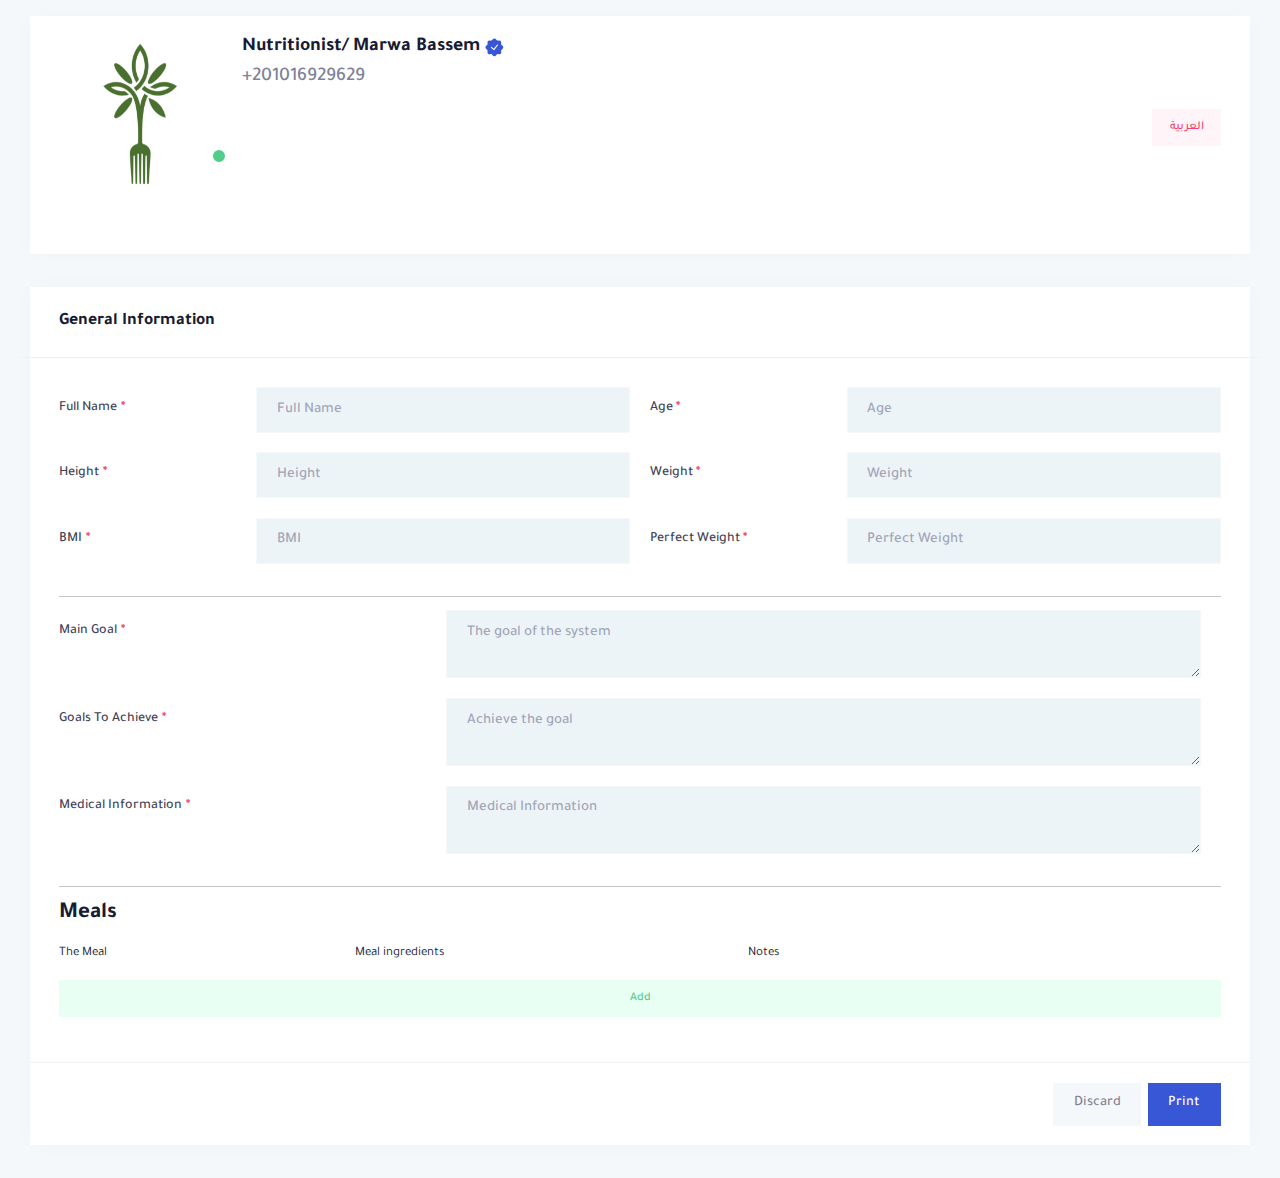
<file: index.html>
<!DOCTYPE html>
<html lang="en">

<head>
    <meta charset="UTF-8">
    <meta name="viewport" content="width=device-width, initial-scale=1.0">
    <title>Nutritionist Marwa Bassem</title>
    <link href="assets/css/style.bundle.css" rel='stylesheet'>
    <link rel="preconnect" href="https://fonts.googleapis.com">
    <link rel="preconnect" href="https://fonts.gstatic.com" crossorigin>
    <link href="https://fonts.googleapis.com/css2?family=Tajawal:wght@200;300;400;500;700;800;900&display=swap"
        rel="stylesheet">
    <!-- <link href='https://maxcdn.bootstrapcdn.com/bootstrap/4.3.1/css/bootstrap.min.css' rel='stylesheet'>
    <link href="assets/css/app.css" rel='stylesheet'> -->

    <script type='text/javascript' src='https://cdnjs.cloudflare.com/ajax/libs/jquery/3.2.1/jquery.min.js'></script>
    <script type='text/javascript' src='https://cdn.jsdelivr.net/npm/popper.js@1.16.0/dist/umd/popper.min.js'></script>
    <!-- <script type='text/javascript' src='https://maxcdn.bootstrapcdn.com/bootstrap/4.3.1/js/bootstrap.min.js'></script> -->
    <style>
        * {
            font-family: "Tajawal", sans-serif;
        }
    </style>
</head>

<body>
    <div class="container-xxl">
        <div class="card my-5 mb-xl-10">
            <div class="card-header align-items-center border-0 mt-4">
                <h3 class="card-title align-items-start flex-column">
                    <div class="d-flex flex-wrap flex-sm-nowrap mb-3">
                        <div class="me-7 mb-4">
                            <div class="symbol symbol-100px symbol-lg-160px symbol-fixed position-relative">
                                <img src="assets/media/logo.png" alt="image">
                                <div
                                    class="position-absolute translate-middle bottom-0 start-100 mb-6 bg-success rounded-circle border border-4 border-white h-20px w-20px">
                                </div>
                            </div>
                        </div>
                        <div class="flex-grow-1">
                            <div class="d-flex justify-content-between align-items-start flex-wrap mb-2">
                                <div class="d-flex flex-column">
                                    <div class="d-flex align-items-center mb-2">
                                        <a href="#" class="text-gray-900 text-hover-primary fs-2 fw-bolder me-1">
                                            Nutritionist/ Marwa Bassem
                                        </a>
                                        <a href="#">
                                            <span class="svg-icon svg-icon-1 svg-icon-primary">
                                                <svg xmlns="http://www.w3.org/2000/svg" width="24px" height="24px"
                                                    viewBox="0 0 24 24">
                                                    <path
                                                        d="M10.0813 3.7242C10.8849 2.16438 13.1151 2.16438 13.9187 3.7242V3.7242C14.4016 4.66147 15.4909 5.1127 16.4951 4.79139V4.79139C18.1663 4.25668 19.7433 5.83365 19.2086 7.50485V7.50485C18.8873 8.50905 19.3385 9.59842 20.2758 10.0813V10.0813C21.8356 10.8849 21.8356 13.1151 20.2758 13.9187V13.9187C19.3385 14.4016 18.8873 15.491 19.2086 16.4951V16.4951C19.7433 18.1663 18.1663 19.7433 16.4951 19.2086V19.2086C15.491 18.8873 14.4016 19.3385 13.9187 20.2758V20.2758C13.1151 21.8356 10.8849 21.8356 10.0813 20.2758V20.2758C9.59842 19.3385 8.50905 18.8873 7.50485 19.2086V19.2086C5.83365 19.7433 4.25668 18.1663 4.79139 16.4951V16.4951C5.1127 15.491 4.66147 14.4016 3.7242 13.9187V13.9187C2.16438 13.1151 2.16438 10.8849 3.7242 10.0813V10.0813C4.66147 9.59842 5.1127 8.50905 4.79139 7.50485V7.50485C4.25668 5.83365 5.83365 4.25668 7.50485 4.79139V4.79139C8.50905 5.1127 9.59842 4.66147 10.0813 3.7242V3.7242Z"
                                                        fill="#00A3FF"></path>
                                                    <path class="permanent"
                                                        d="M14.8563 9.1903C15.0606 8.94984 15.3771 8.9385 15.6175 9.14289C15.858 9.34728 15.8229 9.66433 15.6185 9.9048L11.863 14.6558C11.6554 14.9001 11.2876 14.9258 11.048 14.7128L8.47656 12.4271C8.24068 12.2174 8.21944 11.8563 8.42911 11.6204C8.63877 11.3845 8.99996 11.3633 9.23583 11.5729L11.3706 13.4705L14.8563 9.1903Z"
                                                        fill="white"></path>
                                                </svg>
                                            </span>
                                        </a>
                                    </div>
                                    <div class="fs-2 text-gray-600">
                                        <p>+201016929629</p>
                                    </div>
                                </div>
                            </div>
                        </div>
                    </div>
                </h3>
                <div class="card-toolbar">
                    <a href="ar.html" class="btn btn-sm btn-light-danger">
                        العربية
                        <!-- <img src="assets/media/ar.png" class="w-50px" alt="" srcset=""> -->
                    </a>
                </div>
            </div>
            <div class="card-body pt-9 pb-0 ">

            </div>
        </div>
        <div class="card mb-5 mb-xl-10">
            <div class="card-header border-0 cursor-pointer" role="button" data-bs-toggle="collapse"
                data-bs-target="#kt_account_profile_details" aria-expanded="true"
                aria-controls="kt_account_profile_details">
                <div class="card-title m-0">
                    <h3 class="fw-bolder m-0">General Information</h3>
                </div>
            </div>
            <div class="collapse show">

                <form id="form-data" class="form fv-plugins-bootstrap5 fv-plugins-framework" novalidate="novalidate">
                    <div class="card-body border-top p-9 row">
                        <div class="col-md-6">
                            <div class="row mb-6">
                                <label class="col-lg-4 col-form-label required fw-bold fs-6">Full Name</label>
                                <div class="col-lg-8 fv-row fv-plugins-icon-container">
                                    <input type="text" name="name"
                                        class="form-control form-control-lg form-control-solid" placeholder="Full Name"
                                        value="" />
                                </div>
                            </div>
                        </div>
                        <div class="col-md-6">
                            <div class="row mb-6">
                                <label class="col-lg-4 col-form-label required fw-bold fs-6">Age</label>
                                <div class="col-lg-8 fv-row fv-plugins-icon-container">
                                    <input type="number" name="age"
                                        class="form-control form-control-lg form-control-solid" placeholder="Age"
                                        value="" />
                                </div>
                            </div>
                        </div>
                        <div class="col-md-6">
                            <div class="row mb-6">
                                <label class="col-lg-4 col-form-label required fw-bold fs-6">Height</label>
                                <div class="col-lg-8 fv-row fv-plugins-icon-container">
                                    <input type="number" name="height"
                                        class="form-control form-control-lg form-control-solid" placeholder="Height"
                                        value="" />
                                </div>
                            </div>
                        </div>
                        <div class="col-md-6">
                            <div class="row mb-6">
                                <label class="col-lg-4 col-form-label required fw-bold fs-6">Weight</label>
                                <div class="col-lg-8 fv-row fv-plugins-icon-container">
                                    <input type="number" name="weight"
                                        class="form-control form-control-lg form-control-solid" placeholder="Weight"
                                        value="" />
                                </div>
                            </div>
                        </div>
                        <div class="col-md-6">
                            <div class="row mb-6">
                                <label class="col-lg-4 col-form-label required fw-bold fs-6">BMI</label>
                                <div class="col-lg-8 fv-row fv-plugins-icon-container">
                                    <input type="number" name="BMI"
                                        class="form-control form-control-lg form-control-solid" placeholder="BMI"
                                        value="" />
                                </div>
                            </div>
                        </div>
                        <div class="col-md-6">
                            <div class="row mb-6">
                                <label class="col-lg-4 col-form-label required fw-bold fs-6">Perfect Weight</label>
                                <div class="col-lg-8 fv-row fv-plugins-icon-container">
                                    <input type="number" name="perfect_weight"
                                        class="form-control form-control-lg form-control-solid"
                                        placeholder="Perfect Weight" value="" />
                                </div>
                            </div>
                        </div>
                        <div class="col-md-12">
                            <hr>
                        </div>
                        <div class="row mb-6">
                            <label class="col-lg-4 col-form-label required fw-bold fs-6">Main Goal</label>
                            <div class="col-lg-8 fv-row fv-plugins-icon-container">
                                <textarea name="system_goals" class="form-control form-control-lg form-control-solid"
                                    placeholder="The goal of the system"></textarea>
                            </div>
                        </div>

                        <div class="row mb-6">
                            <label class="col-lg-4 col-form-label required fw-bold fs-6">Goals To Achieve</label>
                            <div class="col-lg-8 fv-row fv-plugins-icon-container">
                                <textarea name="achieve_the_goal"
                                    class="form-control form-control-lg form-control-solid"
                                    placeholder="Achieve the goal"></textarea>
                            </div>
                        </div>
                        <div class="row mb-6">
                            <label class="col-lg-4 col-form-label required fw-bold fs-6">Medical Information</label>
                            <div class="col-lg-8 fv-row fv-plugins-icon-container">
                                <textarea name="main_information"
                                    class="form-control form-control-lg form-control-solid"
                                    placeholder="Medical Information"></textarea>
                            </div>
                        </div>

                        <div class="col-md-12">
                            <hr>
                        </div>
                        <div class="col-md-12">
                            <h1>Meals</h1>
                            <div class="row mt-5" id="mealRows">
                                <div class="col-md-3">The Meal</div>
                                <div class="col-md-4">Meal ingredients</div>
                                <div class="col-md-5">Notes</div>
                            </div>
                            <button type="button" id="add_meal"
                                class="my-5 btn btn-light-success btn-sm w-100">Add</button>
                        </div>
                    </div>

                    <div class="card-footer d-flex justify-content-end py-6 px-9">
                        <button type="reset" class="btn btn-light btn-active-light-primary me-2">Discard</button>

                        <button type="button" class="btn btn-primary" id="save">
                            Print
                        </button>
                    </div>
                </form>
            </div>
        </div>
    </div>
    <script src="https://code.jquery.com/jquery-3.6.0.min.js"></script>
    <script>
        document.getElementById('add_meal').addEventListener('click', function () {
            var mealRows = document.getElementById('mealRows');
            var newRow = document.createElement('div');
            newRow.className = 'row mt-2 meal-row';
            newRow.innerHTML = `
                <div class="col-md-3">
                    <input type="text" name="meals[][meal]" class="form-control form-control-lg form-control-solid" placeholder="Meal">
                </div>
                <div class="col-md-4">
                    <textarea  class="form-control form-control-lg form-control-solid" name="meals[][ingredients]" placeholder="Meal ingredients"></textarea>
                </div>
                <div class="col-md-4">
                    <textarea class="form-control form-control-lg form-control-solid" name="meals[][notes]" placeholder="Notes"></textarea>
                </div>
                <div class="col-md-1">
                    <button type="button" class="btn btn-delete btn-danger btn-sm">Delete</button>
                </div>
                <div class="col-md-12"><hr></div>
            `;
            mealRows.appendChild(newRow);
            newRow.querySelector('.btn-delete').addEventListener('click', function () {
                newRow.remove(); // Remove the entire row when delete button is clicked
            });
        });
        document.querySelectorAll('.btn-delete').forEach(function (button) {
            button.addEventListener('click', function () {
                button.closest('.meal-row').remove(); // Find the parent row and remove it
            });
        });
        document.getElementById('save').addEventListener('click', function () {
            var formData = {}; // Initialize an empty object to store form data

            // Get fixed form fields data
            var fixedFields = document.getElementById('form-data').querySelectorAll('input[type="text"], input[type="number"], textarea');
            fixedFields.forEach(function (field) {
                formData[field.name] = field.value;
            });

            // Get meal rows data
            formData.meals = []; // Initialize meals array
            var mealRows = document.querySelectorAll('.meal-row');
            mealRows.forEach(function (row) {
                var meal = {};
                meal.meal = row.querySelector('input[name^="meals["][name$="][meal]"]').value;
                meal.ingredients = row.querySelector('textarea[name^="meals["][name$="][ingredients]"]').value;
                meal.notes = row.querySelector('textarea[name^="meals["][name$="][notes]"]').value;
                formData.meals.push(meal);
            });

            // Store the data in localStorage
            localStorage.setItem('formData', JSON.stringify(formData));

            // Redirect to the other page
            window.location.href = 'print.html';
            // print_page(formData)
        });

    </script>
</body>

</html>
</file>
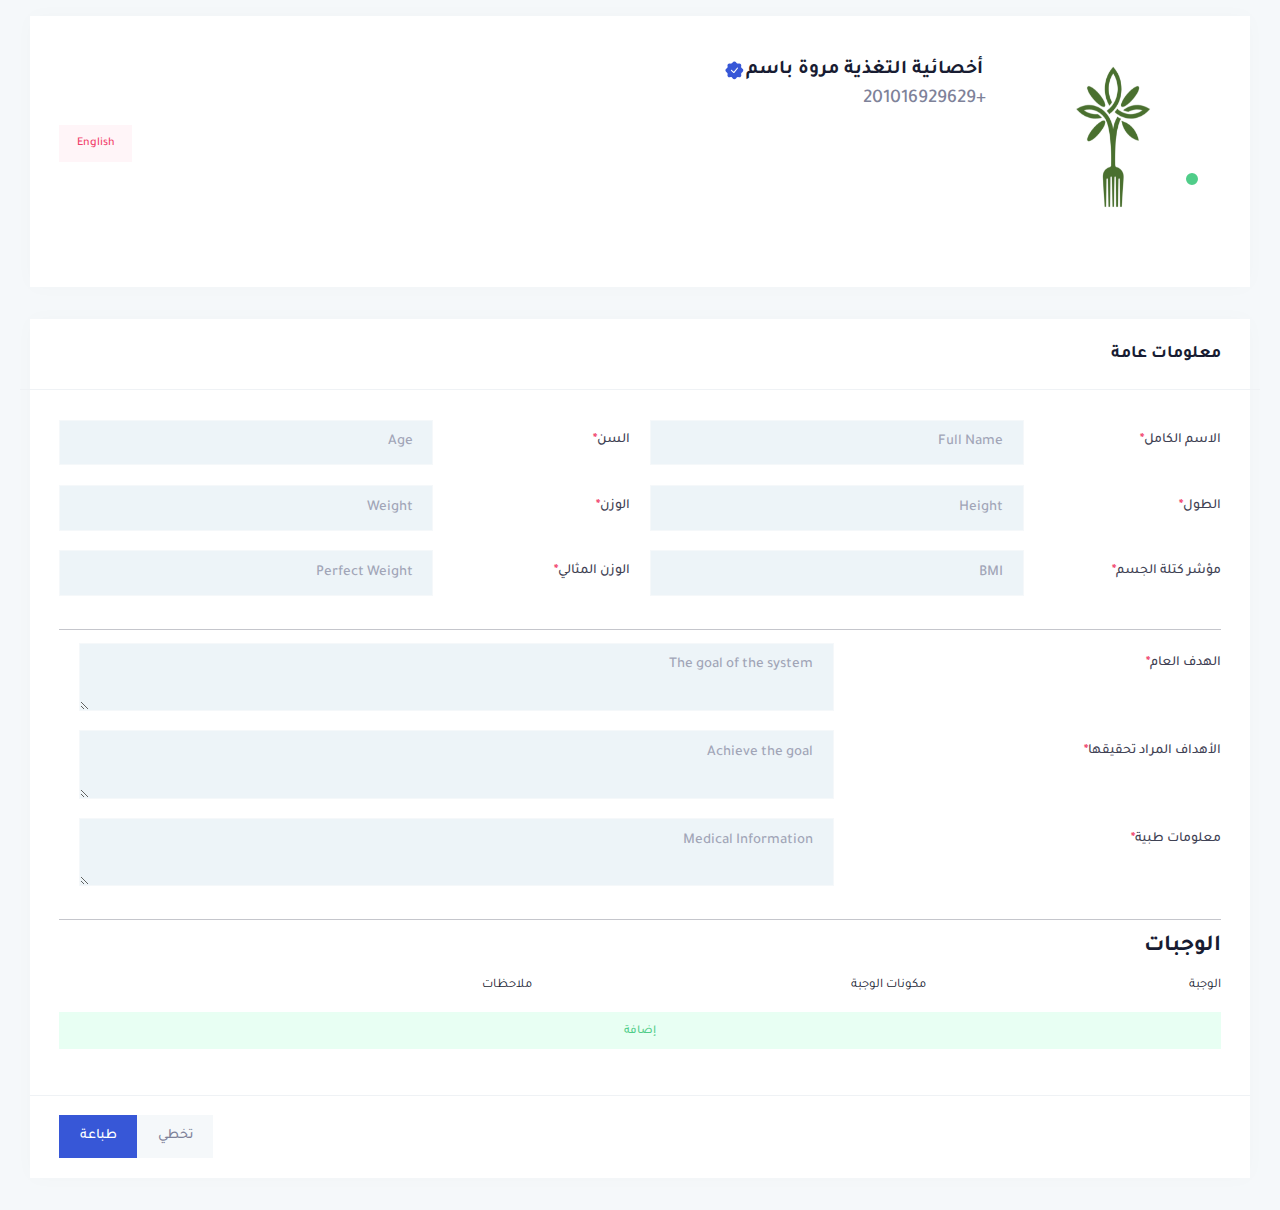
<file: ar.html>
<!DOCTYPE html>
<html lang="en">

<head>
    <meta charset="UTF-8">
    <meta name="viewport" content="width=device-width, initial-scale=1.0">
    <title>أخصائية التغذية مروة باسم</title>
    <link href="assets/css/style.bundle.css" rel='stylesheet'>

    <!-- <link href='https://maxcdn.bootstrapcdn.com/bootstrap/4.3.1/css/bootstrap.min.css' rel='stylesheet'>
    <link href="assets/css/app.css" rel='stylesheet'> -->
    <link rel="preconnect" href="https://fonts.googleapis.com">
    <link rel="preconnect" href="https://fonts.gstatic.com" crossorigin>
    <link href="https://fonts.googleapis.com/css2?family=Tajawal:wght@200;300;400;500;700;800;900&display=swap"
        rel="stylesheet">
    <script type='text/javascript' src='https://cdnjs.cloudflare.com/ajax/libs/jquery/3.2.1/jquery.min.js'></script>
    <script type='text/javascript' src='https://cdn.jsdelivr.net/npm/popper.js@1.16.0/dist/umd/popper.min.js'></script>
    <!-- <script type='text/javascript' src='https://maxcdn.bootstrapcdn.com/bootstrap/4.3.1/js/bootstrap.min.js'></script> -->
    <style>
        * {
            font-family: "Tajawal", sans-serif;
        }
    </style>
</head>

<body style="direction: rtl;">
    <div class="container-xxl">
        <div class="card my-5 mb-xl-10">
            <div class="card-header align-items-center border-0 mt-4">
                <h3 class="card-title align-items-start flex-column">
                    <div class="d-flex flex-wrap flex-sm-nowrap mb-3">
                        <div class="m-7">
                            <div class="symbol symbol-100px symbol-lg-160px symbol-fixed position-relative">
                                <img src="assets/media/logo.png" alt="image">
                                <div
                                    class="position-absolute translate-middle bottom-0 start-100 mb-6 bg-success rounded-circle border border-4 border-white h-20px w-20px">
                                </div>
                            </div>
                        </div>
                        <div class="flex-grow-1 m-7">
                            <div class="d-flex justify-content-between align-items-start flex-wrap mb-2">
                                <div class="d-flex flex-column">
                                    <div class="d-flex align-items-center mb-2">
                                        <a href="#" class="text-gray-900 text-hover-primary fs-2 fw-bolder me-1">
                                            أخصائية التغذية مروة باسم
                                        </a>
                                        <a href="#">
                                            <span class="svg-icon svg-icon-1 svg-icon-primary">
                                                <svg xmlns="http://www.w3.org/2000/svg" width="24px" height="24px"
                                                    viewBox="0 0 24 24">
                                                    <path
                                                        d="M10.0813 3.7242C10.8849 2.16438 13.1151 2.16438 13.9187 3.7242V3.7242C14.4016 4.66147 15.4909 5.1127 16.4951 4.79139V4.79139C18.1663 4.25668 19.7433 5.83365 19.2086 7.50485V7.50485C18.8873 8.50905 19.3385 9.59842 20.2758 10.0813V10.0813C21.8356 10.8849 21.8356 13.1151 20.2758 13.9187V13.9187C19.3385 14.4016 18.8873 15.491 19.2086 16.4951V16.4951C19.7433 18.1663 18.1663 19.7433 16.4951 19.2086V19.2086C15.491 18.8873 14.4016 19.3385 13.9187 20.2758V20.2758C13.1151 21.8356 10.8849 21.8356 10.0813 20.2758V20.2758C9.59842 19.3385 8.50905 18.8873 7.50485 19.2086V19.2086C5.83365 19.7433 4.25668 18.1663 4.79139 16.4951V16.4951C5.1127 15.491 4.66147 14.4016 3.7242 13.9187V13.9187C2.16438 13.1151 2.16438 10.8849 3.7242 10.0813V10.0813C4.66147 9.59842 5.1127 8.50905 4.79139 7.50485V7.50485C4.25668 5.83365 5.83365 4.25668 7.50485 4.79139V4.79139C8.50905 5.1127 9.59842 4.66147 10.0813 3.7242V3.7242Z"
                                                        fill="#00A3FF"></path>
                                                    <path class="permanent"
                                                        d="M14.8563 9.1903C15.0606 8.94984 15.3771 8.9385 15.6175 9.14289C15.858 9.34728 15.8229 9.66433 15.6185 9.9048L11.863 14.6558C11.6554 14.9001 11.2876 14.9258 11.048 14.7128L8.47656 12.4271C8.24068 12.2174 8.21944 11.8563 8.42911 11.6204C8.63877 11.3845 8.99996 11.3633 9.23583 11.5729L11.3706 13.4705L14.8563 9.1903Z"
                                                        fill="white"></path>
                                                </svg>
                                            </span>
                                        </a>
                                    </div>
                                    <div class="fs-2 text-gray-600">
                                        <p>+201016929629</p>
                                    </div>
                                </div>
                            </div>
                        </div>
                    </div>
                </h3>
                <div class="card-toolbar">
                    <a href="index.html" class="btn btn-sm btn-light-danger">
                        English
                        <!-- <img src="assets/media/en.png" class="w-50px" alt="" srcset=""> -->
                    </a>
                </div>
            </div>
            <div class="card-body pt-9 pb-0 ">

            </div>
        </div>
        <div class="card mb-5 mb-xl-10">
            <div class="card-header border-0 cursor-pointer" role="button" data-bs-toggle="collapse"
                data-bs-target="#kt_account_profile_details" aria-expanded="true"
                aria-controls="kt_account_profile_details">
                <div class="card-title m-0">
                    <h3 class="fw-bolder m-0">معلومات عامة</h3>
                </div>
            </div>
            <div class="collapse show">

                <form id="form-data" class="form fv-plugins-bootstrap5 fv-plugins-framework" novalidate="novalidate">
                    <div class="card-body border-top p-9 row">
                        <div class="col-md-6">
                            <div class="row mb-6">
                                <label class="col-lg-4 col-form-label required fw-bold fs-6">الاسم الكامل</label>
                                <div class="col-lg-8 fv-row fv-plugins-icon-container">
                                    <input type="text" name="name"
                                        class="form-control form-control-lg form-control-solid" placeholder="Full Name"
                                        value="" />
                                </div>
                            </div>
                        </div>
                        <div class="col-md-6">
                            <div class="row mb-6">
                                <label class="col-lg-4 col-form-label required fw-bold fs-6">السن</label>
                                <div class="col-lg-8 fv-row fv-plugins-icon-container">
                                    <input type="number" name="age"
                                        class="form-control form-control-lg form-control-solid" placeholder="Age"
                                        value="" />
                                </div>
                            </div>
                        </div>
                        <div class="col-md-6">
                            <div class="row mb-6">
                                <label class="col-lg-4 col-form-label required fw-bold fs-6">الطول</label>
                                <div class="col-lg-8 fv-row fv-plugins-icon-container">
                                    <input type="number" name="height"
                                        class="form-control form-control-lg form-control-solid" placeholder="Height"
                                        value="" />
                                </div>
                            </div>
                        </div>
                        <div class="col-md-6">
                            <div class="row mb-6">
                                <label class="col-lg-4 col-form-label required fw-bold fs-6">الوزن</label>
                                <div class="col-lg-8 fv-row fv-plugins-icon-container">
                                    <input type="number" name="weight"
                                        class="form-control form-control-lg form-control-solid" placeholder="Weight"
                                        value="" />
                                </div>
                            </div>
                        </div>
                        <div class="col-md-6">
                            <div class="row mb-6">
                                <label class="col-lg-4 col-form-label required fw-bold fs-6">مؤشر كتلة الجسم</label>
                                <div class="col-lg-8 fv-row fv-plugins-icon-container">
                                    <input type="number" name="BMI"
                                        class="form-control form-control-lg form-control-solid" placeholder="BMI"
                                        value="" />
                                </div>
                            </div>
                        </div>
                        <div class="col-md-6">
                            <div class="row mb-6">
                                <label class="col-lg-4 col-form-label required fw-bold fs-6">الوزن المثالي</label>
                                <div class="col-lg-8 fv-row fv-plugins-icon-container">
                                    <input type="number" name="perfect_weight"
                                        class="form-control form-control-lg form-control-solid"
                                        placeholder="Perfect Weight" value="" />
                                </div>
                            </div>
                        </div>
                        <div class="col-md-12">
                            <hr>
                        </div>
                        <div class="row mb-6">
                            <label class="col-lg-4 col-form-label required fw-bold fs-6">الهدف العام</label>
                            <div class="col-lg-8 fv-row fv-plugins-icon-container">
                                <textarea name="system_goals" class="form-control form-control-lg form-control-solid"
                                    placeholder="The goal of the system"></textarea>
                            </div>
                        </div>

                        <div class="row mb-6">
                            <label class="col-lg-4 col-form-label required fw-bold fs-6">الأهداف المراد
                                تحقيقها</label>
                            <div class="col-lg-8 fv-row fv-plugins-icon-container">
                                <textarea name="achieve_the_goal"
                                    class="form-control form-control-lg form-control-solid"
                                    placeholder="Achieve the goal"></textarea>
                            </div>
                        </div>
                        <div class="row mb-6">
                            <label class="col-lg-4 col-form-label required fw-bold fs-6">معلومات طبية</label>
                            <div class="col-lg-8 fv-row fv-plugins-icon-container">
                                <textarea name="main_information"
                                    class="form-control form-control-lg form-control-solid"
                                    placeholder="Medical Information"></textarea>
                            </div>
                        </div>

                        <div class="col-md-12">
                            <hr>
                        </div>
                        <div class="col-md-12">
                            <h1>الوجبات</h1>
                            <div class="row mt-5" id="mealRows">
                                <div class="col-md-3">الوجبة</div>
                                <div class="col-md-4">مكونات الوجبة</div>
                                <div class="col-md-5">ملاحظات</div>
                            </div>
                            <button type="button" id="add_meal"
                                class="my-5 btn btn-light-success btn-sm w-100">إضافة</button>
                        </div>
                    </div>

                    <div class="card-footer d-flex justify-content-end py-6 px-9">
                        <button type="reset" class="btn btn-light btn-active-light-primary me-2">تخطي</button>

                        <button type="button" class="btn btn-primary" id="save">
                            طباعة
                        </button>
                    </div>
                </form>
            </div>
        </div>
    </div>
    <script src="https://code.jquery.com/jquery-3.6.0.min.js"></script>
    <script>
        document.getElementById('add_meal').addEventListener('click', function () {
            var mealRows = document.getElementById('mealRows');
            var newRow = document.createElement('div');
            newRow.className = 'row mt-2 meal-row';
            newRow.innerHTML = `
                <div class="col-md-3">
                    <input type="text" name="meals[][meal]" class="form-control form-control-lg form-control-solid" placeholder="Meal">
                </div>
                <div class="col-md-4">
                    <textarea  class="form-control form-control-lg form-control-solid" name="meals[][ingredients]" placeholder="Meal ingredients"></textarea>
                </div>
                <div class="col-md-4">
                    <textarea class="form-control form-control-lg form-control-solid" name="meals[][notes]" placeholder="Notes"></textarea>
                </div>
                <div class="col-md-1">
                    <button type="button" class="btn btn-delete btn-danger btn-sm">Delete</button>
                </div>
                <div class="col-md-12"><hr></div>
            `;
            mealRows.appendChild(newRow);
            newRow.querySelector('.btn-delete').addEventListener('click', function () {
                newRow.remove(); // Remove the entire row when delete button is clicked
            });
        });
        document.querySelectorAll('.btn-delete').forEach(function (button) {
            button.addEventListener('click', function () {
                button.closest('.meal-row').remove(); // Find the parent row and remove it
            });
        });
        document.getElementById('save').addEventListener('click', function () {
            var formData = {}; // Initialize an empty object to store form data

            // Get fixed form fields data
            var fixedFields = document.getElementById('form-data').querySelectorAll('input[type="text"], input[type="number"], textarea');
            fixedFields.forEach(function (field) {
                formData[field.name] = field.value;
            });

            // Get meal rows data
            formData.meals = []; // Initialize meals array
            var mealRows = document.querySelectorAll('.meal-row');
            mealRows.forEach(function (row) {
                var meal = {};
                meal.meal = row.querySelector('input[name^="meals["][name$="][meal]"]').value;
                meal.ingredients = row.querySelector('textarea[name^="meals["][name$="][ingredients]"]').value;
                meal.notes = row.querySelector('textarea[name^="meals["][name$="][notes]"]').value;
                formData.meals.push(meal);
            });

            // Store the data in localStorage
            localStorage.setItem('formData', JSON.stringify(formData));

            // Redirect to the other page
            window.location.href = 'print-ar.html';
            // print_page(formData)
        });

    </script>
</body>

</html>
</file>
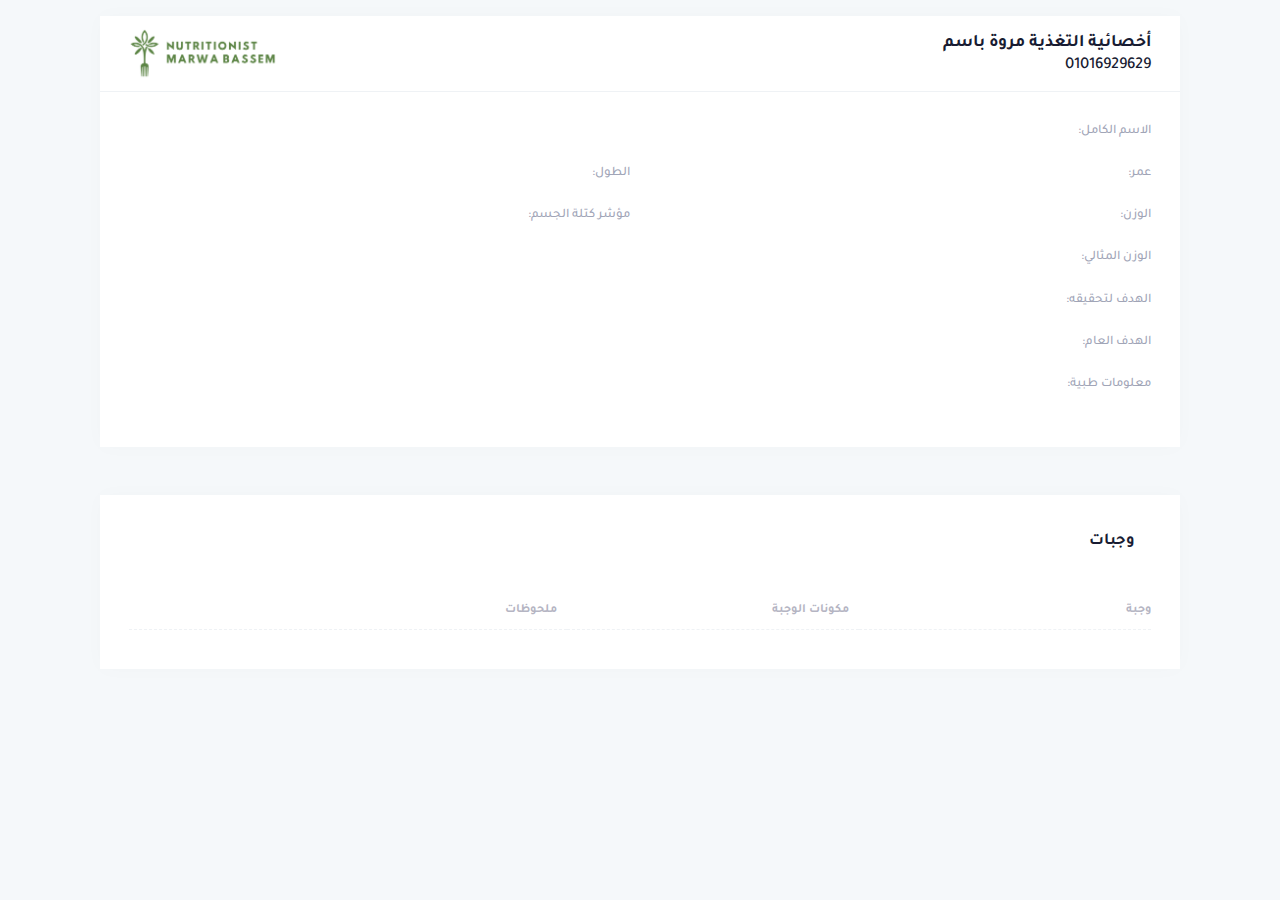
<file: print-ar.html>
<!DOCTYPE html>
<html lang="en">

<head>
    <meta charset="UTF-8">
    <meta name="viewport" content="width=device-width, initial-scale=1.0">
    <title>أخصائية التغذية مروة باسم</title>
    <link href="assets/css/style.bundle.css" rel='stylesheet'>
    <link rel="preconnect" href="https://fonts.googleapis.com">
    <link rel="preconnect" href="https://fonts.gstatic.com" crossorigin>
    <link href="https://fonts.googleapis.com/css2?family=Tajawal:wght@200;300;400;500;700;800;900&display=swap"
        rel="stylesheet">
    <style>
        * {
            font-family: "Tajawal", sans-serif;
        }

        @media print {

            /* Ensure each card is on a separate page */
            .card+.card {
                page-break-before: always;
            }
        }
    </style>
</head>

<body style="direction: rtl;">
    <div class="container">
        <div class="card mb-5 mb-xl-10 mt-5">
            <div class="card-header cursor-pointer">
                <div class="card-title m-0 d-flex flex-column mt-5">
                    <h3 class="fw-bolder m-0">أخصائية التغذية مروة باسم
                    </h3>
                    <p>01016929629</p>
                </div>
                <div>
                    <img src="assets/media/logo-3.png" class="w-150px" alt="" srcset="">
                </div>
            </div>
            <div class="card-body p-9 row">
                <div class="col-12 mb-7">
                    <label class="col-lg-4 fw-bold text-muted">الاسم الكامل:</label>
                    <div class="col-lg-8">
                        <span class="fw-bolder fs-6 text-gray-800" id="name"></span>
                    </div>
                </div>


                <div class="col-6 mb-7">
                    <label class="col-lg-4 fw-bold text-muted">عمر:</label>
                    <div class="col-lg-8 fv-row">
                        <span class="fw-bold text-gray-800 fs-6" id="age"></span>
                    </div>
                </div>
                <div class="col-6 mb-7">
                    <label class="col-lg-4 fw-bold text-muted">الطول:</label>
                    <div class="col-lg-8">
                        <span class="fw-bold fs-6 text-gray-800 text-hover-primary" id="height">
                        </span>
                    </div>
                </div>
                <div class="col-6 mb-7">
                    <label class="col-lg-4 fw-bold text-muted">الوزن:</label>
                    <div class="col-lg-8">
                        <span class="fw-bold fs-6 text-gray-800 text-hover-primary" id="weight">
                        </span>
                    </div>
                </div>
                <div class="col-6 mb-7">
                    <label class="col-lg-4 fw-bold text-muted">مؤشر كتلة الجسم:</label>
                    <div class="col-lg-8">
                        <span class="fw-bold fs-6 text-gray-800 text-hover-primary" id="BMI">
                        </span>
                    </div>
                </div>
                <div class="col-6 mb-7">
                    <label class="col-lg-4 fw-bold text-muted">الوزن المثالي:</label>
                    <div class="col-lg-8">
                        <span class="fw-bold fs-6 text-gray-800 text-hover-primary" id="perfect_weight">
                        </span>
                    </div>
                </div>
                <div class="row mb-7">
                    <label class="col-lg-4 fw-bold text-muted">الهدف لتحقيقه:</label>
                    <div class="col-lg-8">
                        <span class="fw-bold fs-6 text-gray-800 text-hover-primary" id="achieve_the_goal">
                        </span>
                    </div>
                </div>

                <div class="row mb-7">
                    <label class="col-lg-4 fw-bold text-muted">الهدف العام:</label>
                    <div class="col-lg-8">
                        <span class="fw-bold fs-6 text-gray-800 text-hover-primary" id="system_goals">
                        </span>
                    </div>
                </div>
                <div class="row mb-7">
                    <label class="col-lg-4 fw-bold text-muted">معلومات طبية:</label>
                    <div class="col-lg-8">
                        <span class="fw-bold fs-6 text-gray-800 text-hover-primary" id="main_information">
                        </span>
                    </div>
                </div>
                <!-- <div class="notice d-flex bg-light-warning rounded border-warning border border-dashed p-6">
                    <span class="svg-icon svg-icon-2tx svg-icon-warning me-4">
                        <svg xmlns="http://www.w3.org/2000/svg" width="24" height="24" viewBox="0 0 24 24" fill="none">
                            <rect opacity="0.3" x="2" y="2" width="20" height="20" rx="10" fill="black"></rect>
                            <rect x="11" y="14" width="7" height="2" rx="1" transform="rotate(-90 11 14)" fill="black">
                            </rect>
                            <rect x="11" y="17" width="2" height="2" rx="1" transform="rotate(-90 11 17)" fill="black">
                            </rect>
                        </svg>
                    </span>
                    <div class="d-flex flex-stack flex-grow-1">
                        <div class="fw-bold">
                            <h4 class="text-gray-900 fw-bolder">We need your attention!</h4>
                            <div class="fs-6 text-gray-700">Your payment was declined. To start using tools, please
                                <a class="fw-bolder" href="../../demo1/dist/account/billing.html">Add Payment
                                    Method</a>.
                            </div>
                        </div>
                    </div>
                </div> -->
            </div>
        </div>
        <div class="card card-flush mb-5 mt-15">
            <div class="card-header pt-7">
                <h3 class="card-title align-items-start flex-column">
                    <span class="card-label fw-bolder text-dark">وجبات</span>
                </h3>
            </div>
            <div class="card-body">
                <div class="no-footer">
                    <div class="table-responsive">
                        <table class="table align-middle table-row-dashed fs-6 gy-3 " id="">
                            <thead>
                                <tr class="text-gray-400 fw-bolder fs-7 text-uppercase gs-0">
                                    <th class="min-w-100px ">وجبة</th>
                                    <th class="pe-3 min-w-100px">مكونات الوجبة</th>
                                    <th class="pe-3 min-w-150px sorting">ملحوظات</th>
                                </tr>
                            </thead>
                            <tbody class="fw-bolder text-gray-600" id="TableBody">

                            </tbody>
                        </table>
                    </div>

                </div>
            </div>
        </div>
    </div>

</body>
<script src="https://code.jquery.com/jquery-3.6.0.min.js"></script>

<script>
    // Retrieve the data from localStorage
    var storedData = localStorage.getItem('formData');
    // Parse the JSON data
    var myData = JSON.parse(storedData);
    loadData(myData);

    function loadData(data) {
        $('#name').text(data.name)
        $('#age').text(data.age)
        $('#phone').text(data.phone)
        $('#height').text(data.height)
        $('#weight').text(data.weight)
        $('#BMI').text(data.BMI)
        $('#perfect_weight').text(data.perfect_weight)
        $('#achieve_the_goal').text(data.achieve_the_goal)
        $('#main_information').text(data.main_information)
        $('#system_goals').text(data.system_goals);
        var tableBody = document.getElementById("TableBody");

        // Loop through the data array and create table rows
        data.meals.forEach(function (item) {
            var row = document.createElement("tr");

            var mealCell = document.createElement("td");
            mealCell.textContent = item.meal;
            row.appendChild(mealCell);

            var ingredientsCell = document.createElement("td");
            ingredientsCell.textContent = item.ingredients;
            row.appendChild(ingredientsCell);

            var notesCell = document.createElement("td");
            notesCell.textContent = item.notes;
            row.appendChild(notesCell);

            tableBody.appendChild(row);
        });
        window.print()
    }
</script>

</html>
</file>
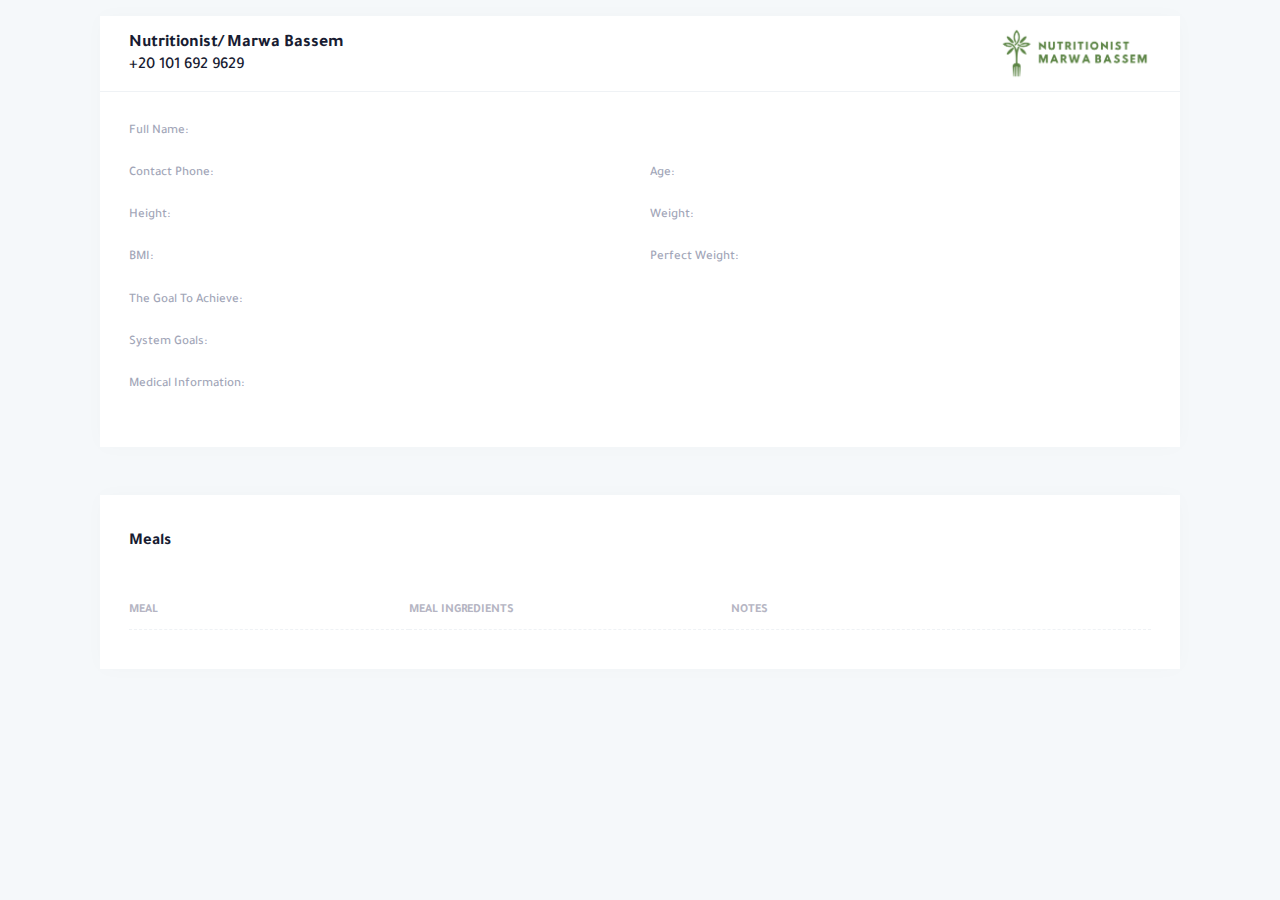
<file: print.html>
<!DOCTYPE html>
<html lang="en">

<head>
    <meta charset="UTF-8">
    <meta name="viewport" content="width=device-width, initial-scale=1.0">
    <title>Nutritionist Marwa Bassem</title>
    <link href="assets/css/style.bundle.css" rel='stylesheet'>
    <link rel="preconnect" href="https://fonts.googleapis.com">
    <link rel="preconnect" href="https://fonts.gstatic.com" crossorigin>
    <link href="https://fonts.googleapis.com/css2?family=Tajawal:wght@200;300;400;500;700;800;900&display=swap"
        rel="stylesheet">
    <style>
        * {
            font-family: "Tajawal", sans-serif;
        }

        @media print {
            .card+.card {
                page-break-before: always;
            }
        }
    </style>
</head>

<body>
    <div class="container">
        <div class="card mb-5 mb-xl-10 mt-5">
            <div class="card-header cursor-pointer">
                <div class="card-title m-0 d-flex flex-column mt-5">
                    <h3 class="fw-bolder m-0">Nutritionist/ Marwa Bassem</h3>
                    <p>+20 101 692 9629</p>
                </div>
                <div>
                    <img src="assets/media/logo-3.png" class="w-150px" alt="" srcset="">
                </div>
            </div>
            <div class="card-body p-9 row">
                <div class="col-12 mb-7">
                    <label class="col-lg-4 fw-bold text-muted">Full Name:</label>
                    <div class="col-lg-8">
                        <span class="fw-bolder fs-6 text-gray-800" id="name"></span>
                    </div>
                </div>

                <div class="col-6 mb-7">
                    <label class="col-lg-4 fw-bold text-muted">Contact Phone:
                    </label>
                    <div class="col-lg-8 d-flex align-items-center">
                        <span class="fw-bolder fs-6 text-gray-800 me-2" id="phone"></span>
                    </div>
                </div>
                <div class="col-6 mb-7">
                    <label class="col-lg-4 fw-bold text-muted">Age:</label>
                    <div class="col-lg-8 fv-row">
                        <span class="fw-bold text-gray-800 fs-6" id="age"></span>
                    </div>
                </div>
                <div class="col-6 mb-7">
                    <label class="col-lg-4 fw-bold text-muted">Height:</label>
                    <div class="col-lg-8">
                        <span class="fw-bold fs-6 text-gray-800 text-hover-primary" id="height">
                        </span>
                    </div>
                </div>
                <div class="col-6 mb-7">
                    <label class="col-lg-4 fw-bold text-muted">Weight:</label>
                    <div class="col-lg-8">
                        <span class="fw-bold fs-6 text-gray-800 text-hover-primary" id="weight">
                        </span>
                    </div>
                </div>
                <div class="col-6 mb-7">
                    <label class="col-lg-4 fw-bold text-muted">BMI:</label>
                    <div class="col-lg-8">
                        <span class="fw-bold fs-6 text-gray-800 text-hover-primary" id="BMI">
                        </span>
                    </div>
                </div>
                <div class="col-6 mb-7">
                    <label class="col-lg-4 fw-bold text-muted">Perfect Weight:</label>
                    <div class="col-lg-8">
                        <span class="fw-bold fs-6 text-gray-800 text-hover-primary" id="perfect_weight">
                        </span>
                    </div>
                </div>
                <div class="row mb-7">
                    <label class="col-lg-4 fw-bold text-muted">The Goal To Achieve:</label>
                    <div class="col-lg-8">
                        <span class="fw-bold fs-6 text-gray-800 text-hover-primary" id="achieve_the_goal">
                        </span>
                    </div>
                </div>

                <div class="row mb-7">
                    <label class="col-lg-4 fw-bold text-muted">System Goals:</label>
                    <div class="col-lg-8">
                        <span class="fw-bold fs-6 text-gray-800 text-hover-primary" id="system_goals">
                        </span>
                    </div>
                </div>
                <div class="row mb-7">
                    <label class="col-lg-4 fw-bold text-muted">Medical Information:</label>
                    <div class="col-lg-8">
                        <span class="fw-bold fs-6 text-gray-800 text-hover-primary" id="main_information">
                        </span>
                    </div>
                </div>

                <!-- <div class="notice d-flex bg-light-warning rounded border-warning border border-dashed p-6">
                    <span class="svg-icon svg-icon-2tx svg-icon-warning me-4">
                        <svg xmlns="http://www.w3.org/2000/svg" width="24" height="24" viewBox="0 0 24 24" fill="none">
                            <rect opacity="0.3" x="2" y="2" width="20" height="20" rx="10" fill="black"></rect>
                            <rect x="11" y="14" width="7" height="2" rx="1" transform="rotate(-90 11 14)" fill="black">
                            </rect>
                            <rect x="11" y="17" width="2" height="2" rx="1" transform="rotate(-90 11 17)" fill="black">
                            </rect>
                        </svg>
                    </span>
                    <div class="d-flex flex-stack flex-grow-1">
                        <div class="fw-bold">
                            <h4 class="text-gray-900 fw-bolder">We need your attention!</h4>
                            <div class="fs-6 text-gray-700">Your payment was declined. To start using tools, please
                                <a class="fw-bolder" href="../../demo1/dist/account/billing.html">Add Payment
                                    Method</a>.
                            </div>
                        </div>
                    </div>
                </div> -->
            </div>
        </div>
        <div class="card card-flush mb-5 mt-15">
            <div class="card-header pt-7">
                <h3 class="card-title align-items-start flex-column">
                    <span class="card-label fw-bolder text-dark">Meals</span>
                </h3>
            </div>
            <div class="card-body">
                <div class="no-footer">
                    <div class="table-responsive">
                        <table class="table align-middle table-row-dashed fs-6 gy-3 " id="">
                            <thead>
                                <tr class="text-start text-gray-400 fw-bolder fs-7 text-uppercase gs-0">
                                    <th class="min-w-100px ">Meal</th>
                                    <th class="pe-3 min-w-100px">Meal Ingredients</th>
                                    <th class="pe-3 min-w-150px sorting">Notes</th>
                                </tr>
                            </thead>
                            <tbody class="fw-bolder text-gray-600" id="TableBody">

                            </tbody>
                        </table>
                    </div>

                </div>
            </div>
        </div>
    </div>

</body>
<script src="https://code.jquery.com/jquery-3.6.0.min.js"></script>

<script>
    // Retrieve the data from localStorage
    var storedData = localStorage.getItem('formData');
    // Parse the JSON data
    var myData = JSON.parse(storedData);
    loadData(myData);

    function loadData(data) {
        console.log(data);
        $('#name').text(data.name)
        $('#age').text(data.age)
        $('#phone').text(data.phone)
        $('#height').text(data.height)
        $('#weight').text(data.weight)
        $('#BMI').text(data.BMI)
        $('#perfect_weight').text(data.perfect_weight)
        $('#achieve_the_goal').text(data.achieve_the_goal)
        $('#main_information').text(data.main_information)
        $('#system_goals').text(data.system_goals);
        var tableBody = document.getElementById("TableBody");

        // Loop through the data array and create table rows
        data.meals.forEach(function (item) {
            var row = document.createElement("tr");

            var mealCell = document.createElement("td");
            mealCell.textContent = item.meal;
            row.appendChild(mealCell);

            var ingredientsCell = document.createElement("td");
            ingredientsCell.textContent = item.ingredients;
            row.appendChild(ingredientsCell);

            var notesCell = document.createElement("td");
            notesCell.textContent = item.notes;
            row.appendChild(notesCell);

            tableBody.appendChild(row);
        });
        window.print()
    }
</script>

</html>
</file>
